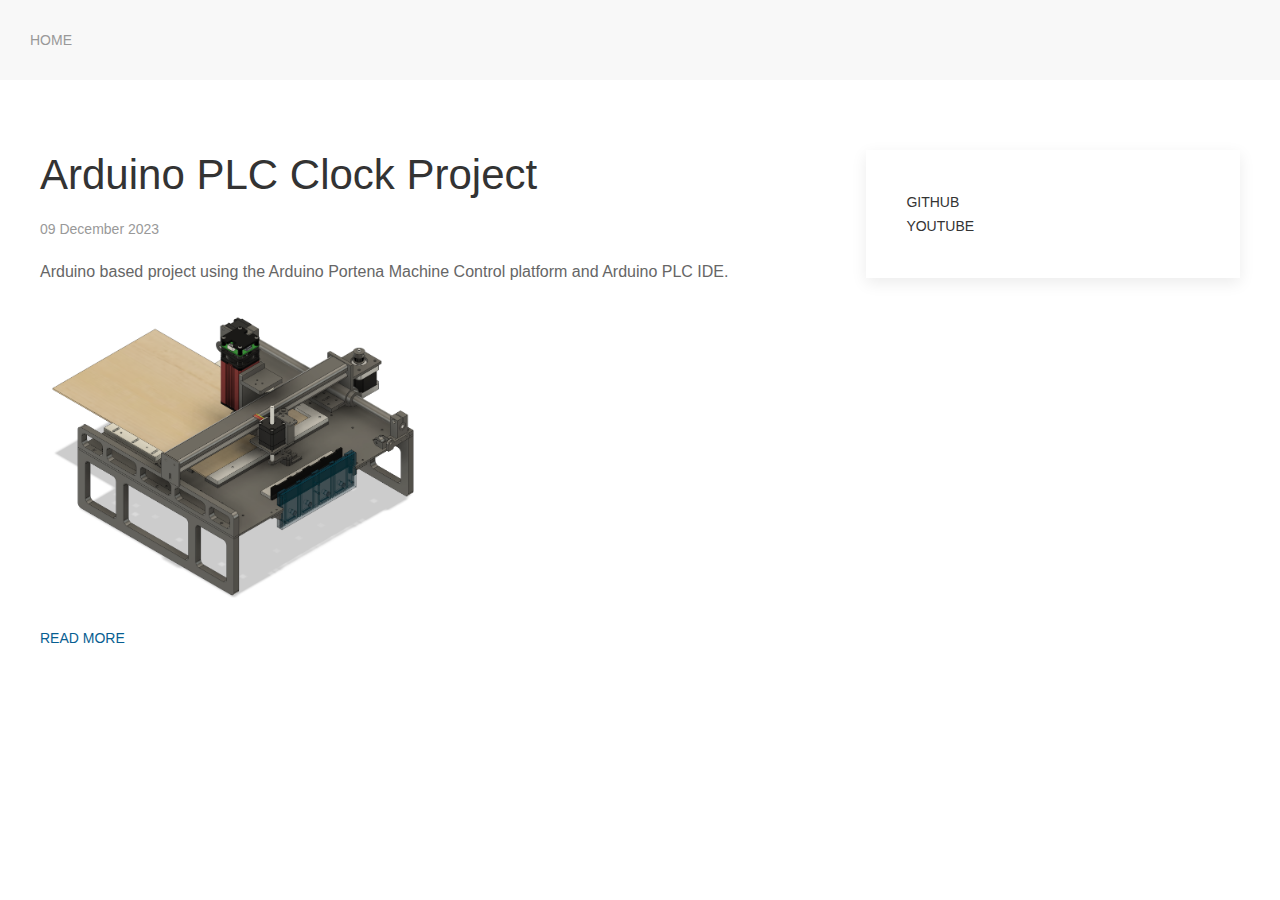
<file: index.html>
<!DOCTYPE html>
<html lang="en">
<head>
    <meta charset="UTF-8">
    <meta name="viewport" content="width=device-width, initial-scale=1.0">
    <title>cdroster</title>
    <!-- UIKit CSS (local files) -->
    <link rel="stylesheet" href="css/uikit.min.css" />
</head>
<body>

    <!-- Navigation -->
    <nav class="uk-navbar-container" uk-navbar>
        <div class="uk-navbar-left" style="padding-left: 30px;">
            <a class="uk-navbar-item uk-logo" href="#"></a>
        </div>
        <div class="uk-navbar-left">
            <ul class="uk-navbar-nav">
                <li><a href="index.html">Home</a></li>
             <!--   <li><a href="#">About</a></li>
                <li><a href="#">Contact</a></li> -->
            </ul>
        </div>
    </nav>

    <!-- Main Content -->
    <div class="uk-section">
        <div class="uk-container">
            <div uk-grid>
                <div class="uk-width-2-3@m">
                    <!-- Blog Post -->
                    <article class="uk-article">
                        <h1 class="uk-article-title"><a class="uk-link-reset" href="blog-post.html" >Arduino PLC Clock Project</a></h1>
                        <p class="uk-article-meta">09 December 2023</p>
                        <p class="uk-text-default">Arduino based project using the Arduino Portena Machine Control platform and Arduino PLC IDE.</p>
                        <p>
                            <img src="img/assembly.png" width="50%" height="600px">

                        </p>
                        <div class="uk-grid-small uk-child-width-auto" uk-grid>
                            <div>
                                <a class="uk-button uk-button-text" style="color: #075e91;" href="blog-post.html">Read more</a>
                            </div>
                            
                        </div>
                    </article>
                </div>
                <div class="uk-width-1-3@m">
                    <!-- Sidebar -->
                    <aside>
                        <div class="uk-card uk-card-default uk-card-body">
                          <!--  <h3 class="uk-card-title"></h3> -->
                            <div>
                                <a class="uk-button uk-button-text" href="https://github.com/codydroster">Github</a>
                            </div>
                            <div>
                                <a class="uk-button uk-button-text" href="https://youtube.com/@codydroster">YouTube</a>
                            </div>
                        </div>
                    </aside>
                </div>
            </div>
        </div>
    </div>

    <!-- Footer
    <footer class="uk-section uk-section-secondary uk-light">
        <div class="uk-container">
            <p class="uk-text-center">2023</p>
        </div>
    </footer> --->

    <!-- UIKit JS -->
    <script src="js/uikit.min.js"></script>
    <script src="js/uikit-icons.min.js"></script>
    <script src="script.js"></script>
</body>
</html>
</file>
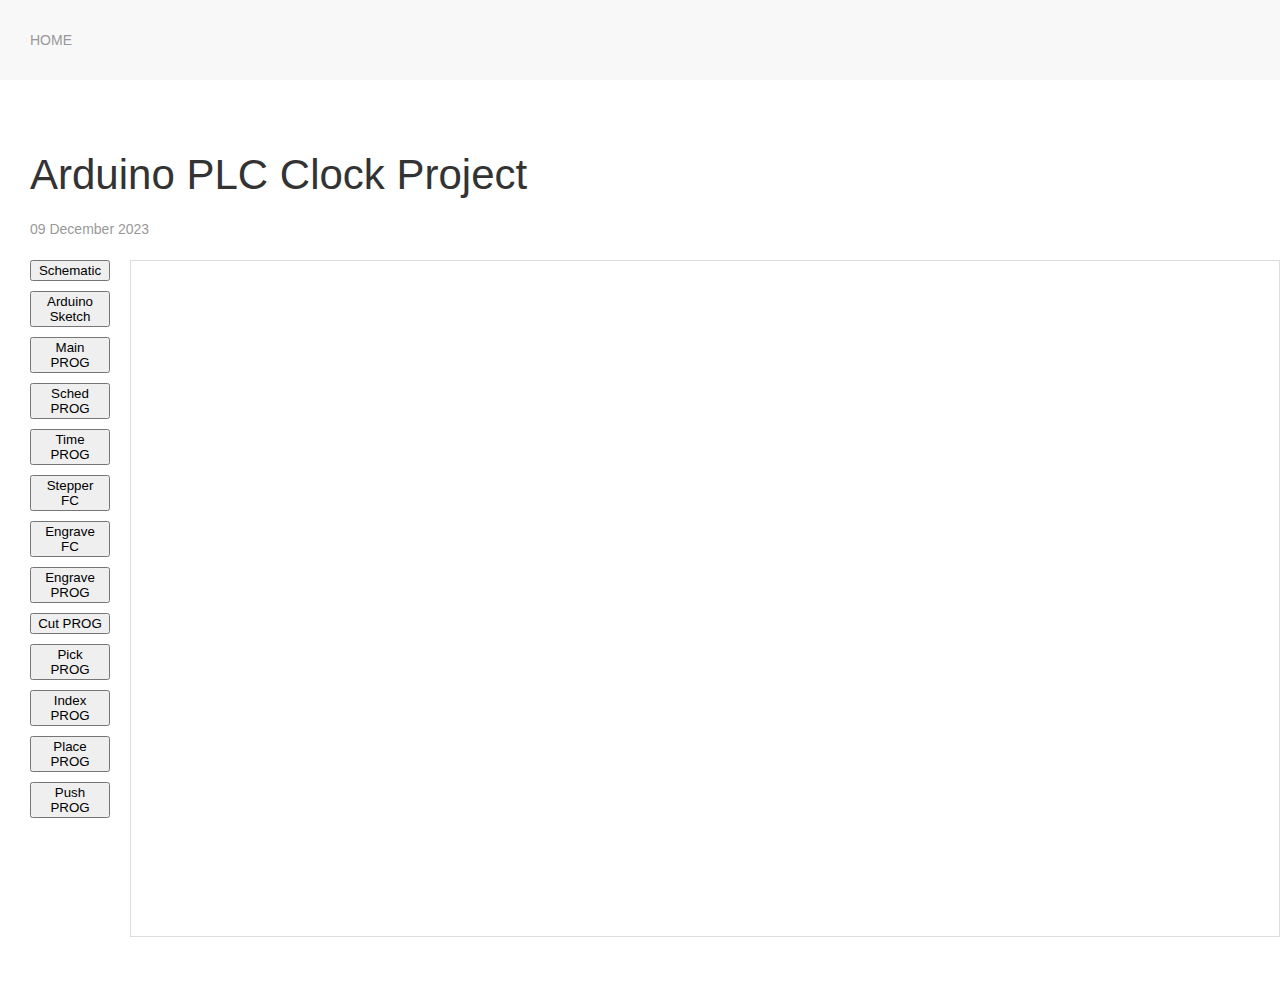
<file: code.html>
<!DOCTYPE html>
<html lang="en">
<head>
    <meta charset="UTF-8">
    <meta name="viewport" content="width=device-width, initial-scale=1.0">
    <title>Basic Blog with UIKit</title>
    <!-- UIKit CSS (local files) -->
    <link rel="stylesheet" href="css/uikit.min.css" />
    <link rel="stylesheet" type="text/css" href="css/style.css">
</head>
<body>

    <!-- Navigation (same as your main page) -->
    <nav class="uk-navbar-container" uk-navbar>
        <div class="uk-navbar-left" style="padding-left: 30px;">
            <a class="uk-navbar-item uk-logo" href="#"></a>
        </div>
        <div class="uk-navbar-left">
            <ul class="uk-navbar-nav">
                <li><a href="index.html">Home</a></li>
                <!--   <li><a href="#">About</a></li>
                <li><a href="#">Contact</a></li> -->
            </ul>
        </div>
    </nav>

    <!-- Main Content -->
    <div class="uk-section">
        <div class="uk-container-large" style="padding-left: 30px;">
            <div class="uk-grid-match" uk-grid>
                <div class="uk-width-expand@m">
                    <!-- Full Blog Post -->
                    <article class="uk-article">
                        <h1 class="uk-article-title"><a class="uk-link-reset" href="blog-post.html">Arduino PLC Clock Project</a></h1>
                        <p class="uk-article-meta">09 December 2023</p>
                        
                        <!-- Full content of the blog post goes here -->


                        <div class="container">
                            <div id="uk-file-list" style="width: 60px; padding-right: 40px;"">
                                <!-- Vertical list of files -->
                                <button id="defaultDoc" onclick="showDocument('code/printschematic.pdf')" style="width: 80px" ;>Schematic</button>
                                <button onclick="showDocument('code/sketch.c')" style="width: 80px" >Arduino Sketch</button>
                                <button onclick="showDocument('code/seqMain.pdf')" style="width: 80px" >Main PROG</button>
                                <button onclick="showDocument('code/seqSched.pdf')" style="width: 80px" >Sched PROG</button>
                                <button onclick="showDocument('code/TimGetFC.txt')" style="width: 80px" >Time PROG</button>
                                <button onclick="showDocument('code/StepperFC.pdf')" style="width: 80px" >Stepper FC</button>
                                <button onclick="showDocument('code/engraveX.txt')" style="width: 80px" >Engrave FC</button>

                                <button onclick="showDocument('code/seqEngrave.pdf')" style="width: 80px" >Engrave PROG</button>
                                <button onclick="showDocument('code/seqCut.pdf')" style="width: 80px" >Cut PROG</button>
                                <button onclick="showDocument('code/seqPick.pdf')" style="width: 80px" >Pick PROG</button>
                                <button onclick="showDocument('code/seqIndex.pdf')" style="width: 80px" >Index PROG</button>
                                <button onclick="showDocument('code/seqPlace.pdf')" style="width: 80px" >Place PROG</button>
                                <button onclick="showDocument('code/seqPush.pdf')" style="width: 80px" >Push PROG</button>




                                <!-- Add more buttons for additional documents -->
                            </div>
                            <div id="document-viewer" style="height: 75vh;">
                                <!-- Embedding PDF using embed tag -->
                                <iframe id="document-frame" class="uk-width-1-1@m" style="height: 100%"></iframe>
                            </div>
                        </div>

                        <!-- ... rest of your blog content ... -->
                        
                    </article>
                </div>
                
            </div>
        </div>
    </div>

    <!-- Footer (optional, if you want to include it) -->
    <!-- ... -->

    <!-- UIKit JS (local files) -->
    <script src="js/uikit.min.js"></script>
    <script src="js/uikit-icons.min.js"></script>
    <script src="script.js"></script>
</body>
</html>
</file>
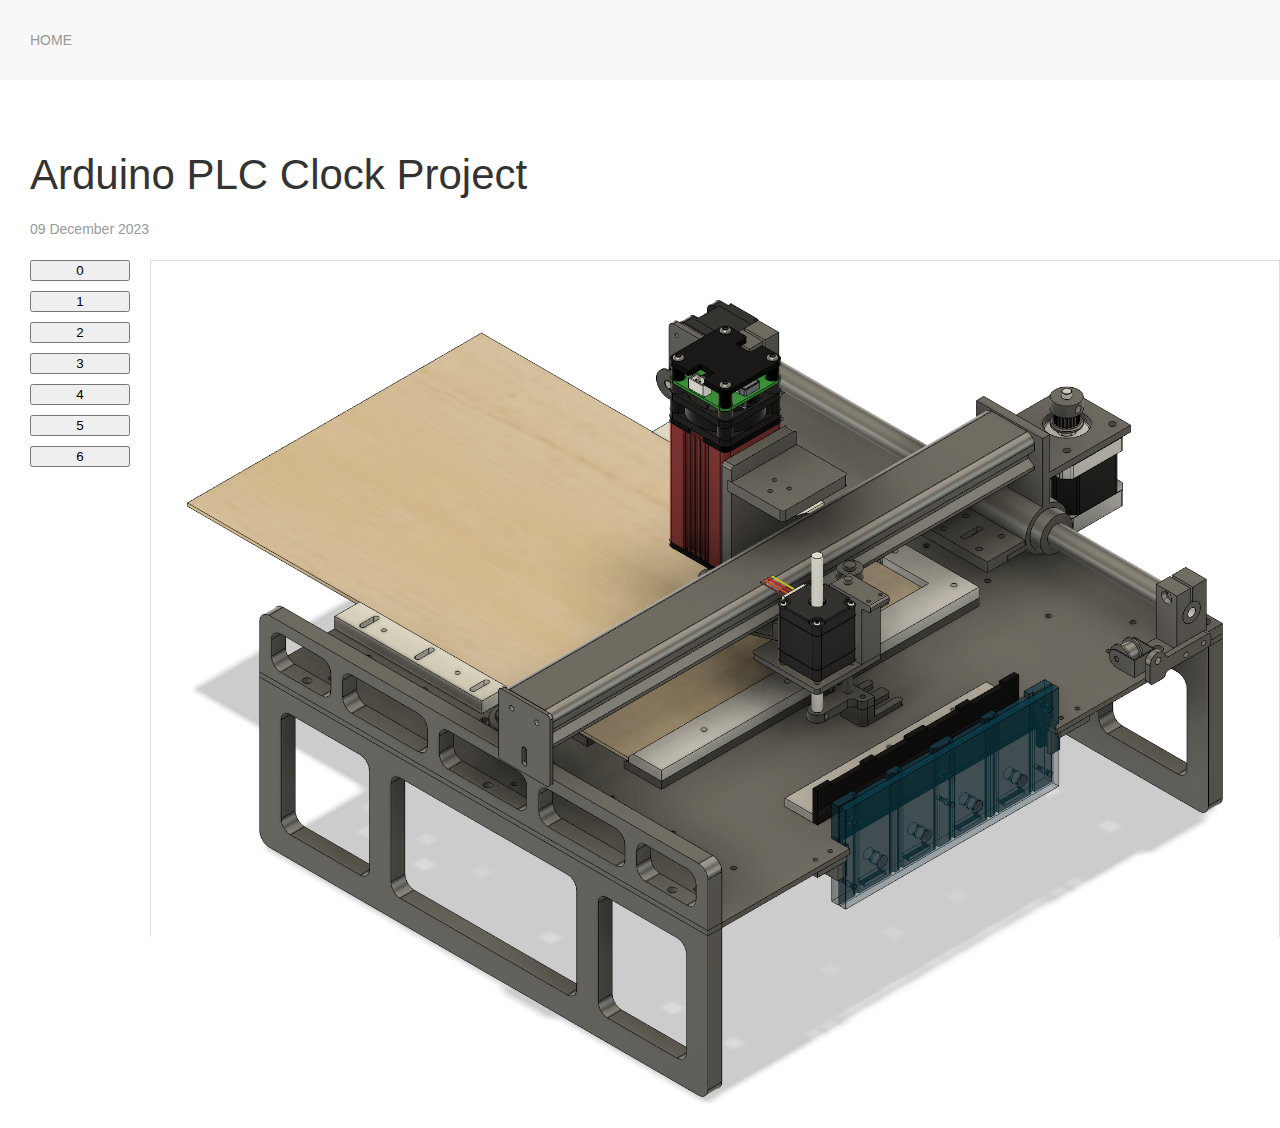
<file: photos.html>
<!DOCTYPE html>
<html lang="en">
<head>
    <meta charset="UTF-8">
    <meta name="viewport" content="width=device-width, initial-scale=1.0">
    <title>Basic Blog with UIKit</title>
    <!-- UIKit CSS (local files) -->
    <link rel="stylesheet" href="css/uikit.min.css" />
    <link rel="stylesheet" type="text/css" href="css/style.css">
</head>
<body>

    <!-- Navigation (same as your main page) -->
    <nav class="uk-navbar-container" uk-navbar>
        <div class="uk-navbar-left" style="padding-left: 30px;">
            <a class="uk-navbar-item uk-logo" href="#"></a>
        </div>
        <div class="uk-navbar-left">
            <ul class="uk-navbar-nav">
                <li><a href="index.html">Home</a></li>
                <!--   <li><a href="#">About</a></li>
                <li><a href="#">Contact</a></li> -->
            </ul>
        </div>
    </nav>

    <!-- Main Content -->
    <div class="uk-section">
        <div class="uk-container-large" style="padding-left: 30px;">
            <div class="uk-grid-match" uk-grid>
                <div class="uk-width-expand@m">
                    <!-- Full Blog Post -->
                    <article class="uk-article">
                        <h1 class="uk-article-title"><a class="uk-link-reset" href="blog-post.html">Arduino PLC Clock Project</a></h1>
                        <p class="uk-article-meta">09 December 2023</p>
                        
                        <!-- Full content of the blog post goes here -->


                        <div class="container">
                            <div id="uk-file-list" style="width: 60px; padding-right: 60px;"">
                                <!-- Vertical list of files -->
                                
                                <button id="defaultDoc" onclick="showDocument('img/assembly.png')" style="width: 100px" ;>0</button>
                                <button onclick="showDocument('img/electrical.jpg')" style="width: 100px" >1</button>

                                <button onclick="showDocument('img/1.jpg')" style="width: 100px" >2</button>
                                <button onclick="showDocument('img/2.jpg')" style="width: 100px" >3</button>
                                <button onclick="showDocument('img/3.jpg')" style="width: 100px" >4</button>
                                <button onclick="showDocument('img/4.jpg')" style="width: 100px" >5</button>
                                <button onclick="showDocument('img/5.jpg')" style="width: 100px" >6</button>






                                <!-- Add more buttons for additional documents -->
                            </div>
                            <div id="document-viewer" style="height: 75vh;">
                                <!-- Embedding PDF using embed tag -->
                                <img id="document-frame"></img>
                            </div>
                        </div>

                        <!-- ... rest of your blog content ... -->
                        
                    </article>
                </div>
                
            </div>
        </div>
    </div>

    <!-- Footer (optional, if you want to include it) -->
    <!-- ... -->

    <!-- UIKit JS (local files) -->
    <script src="js/uikit.min.js"></script>
    <script src="js/uikit-icons.min.js"></script>
    <script src="script.js"></script>
</body>
</html>
</file>
<file: css/style.css>
.container {
    display: flex;
}

#file-list {
    flex: 1;
    margin-right: 20px;
}

#document-viewer {
    flex: 4;
    border: 1px solid #ddd;
}

button {
    display: block;
    width: 100%;
    margin-bottom: 10px;
}
</file>
